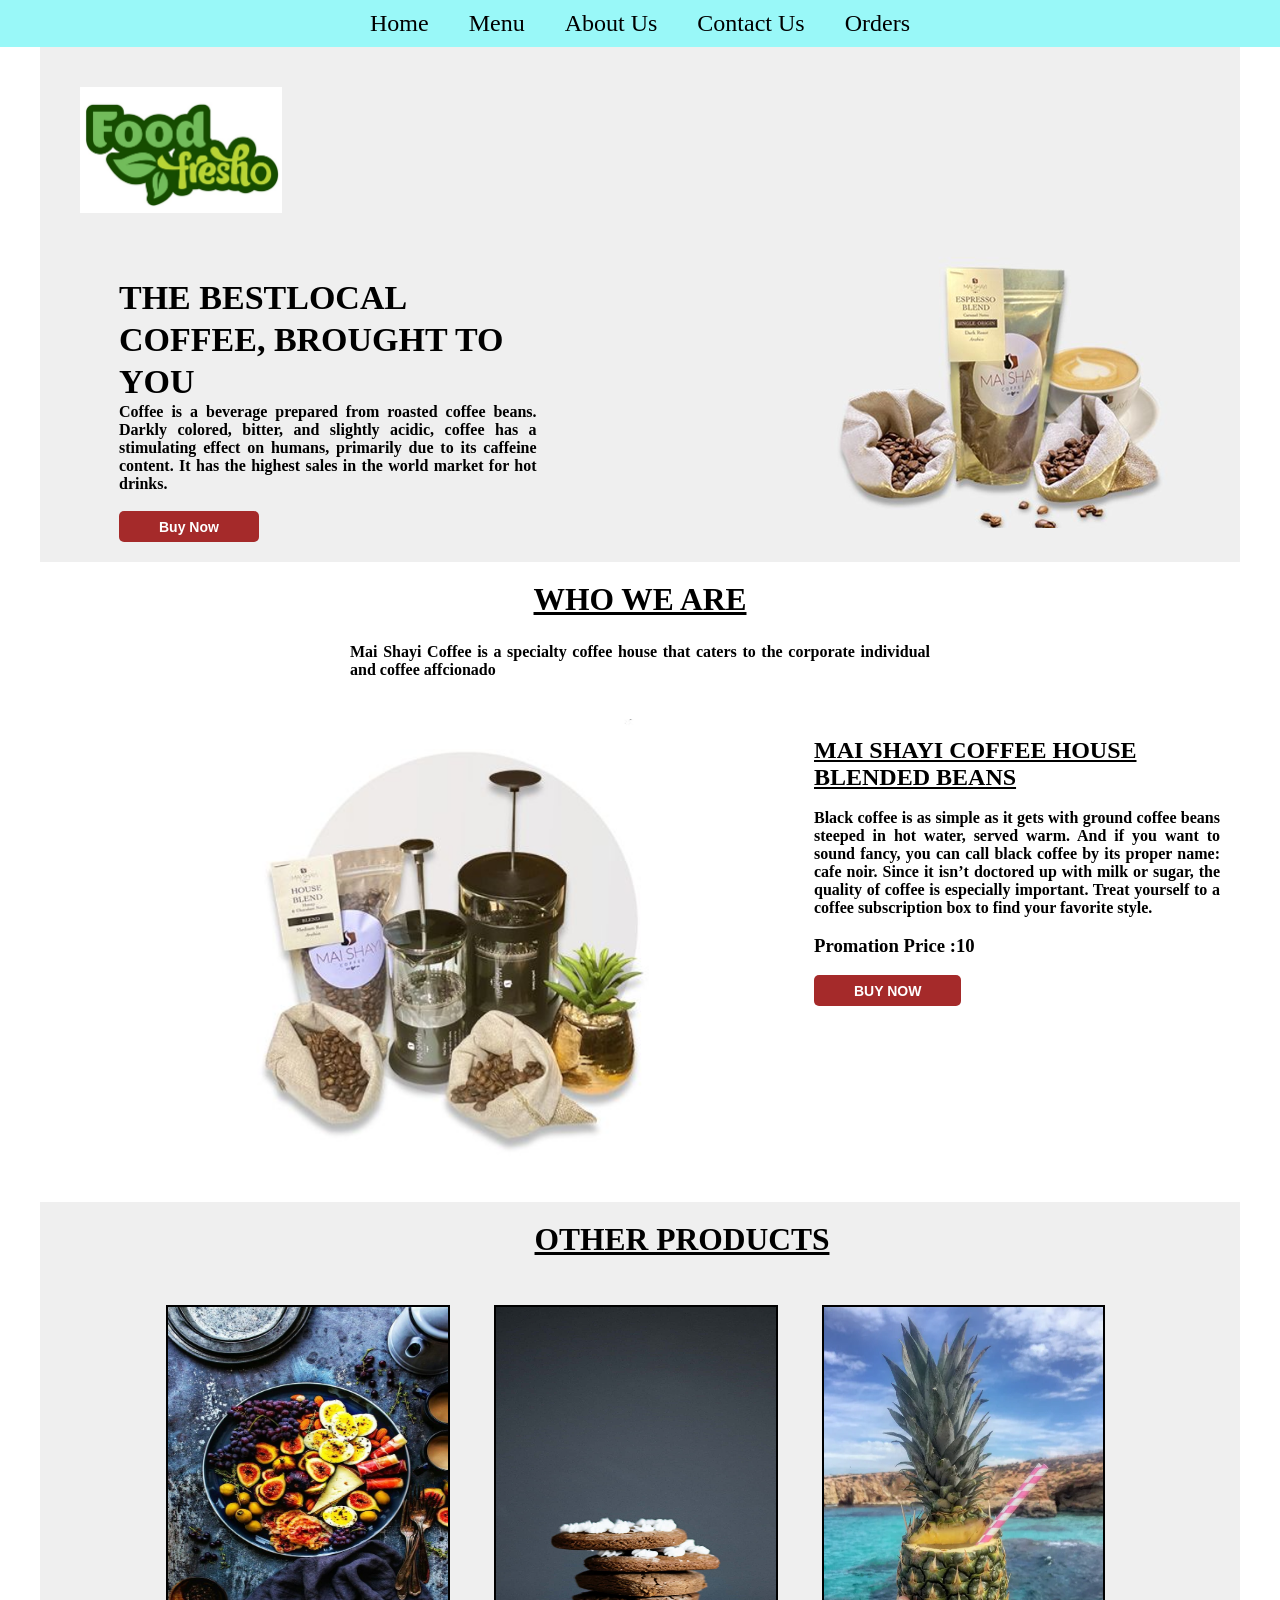
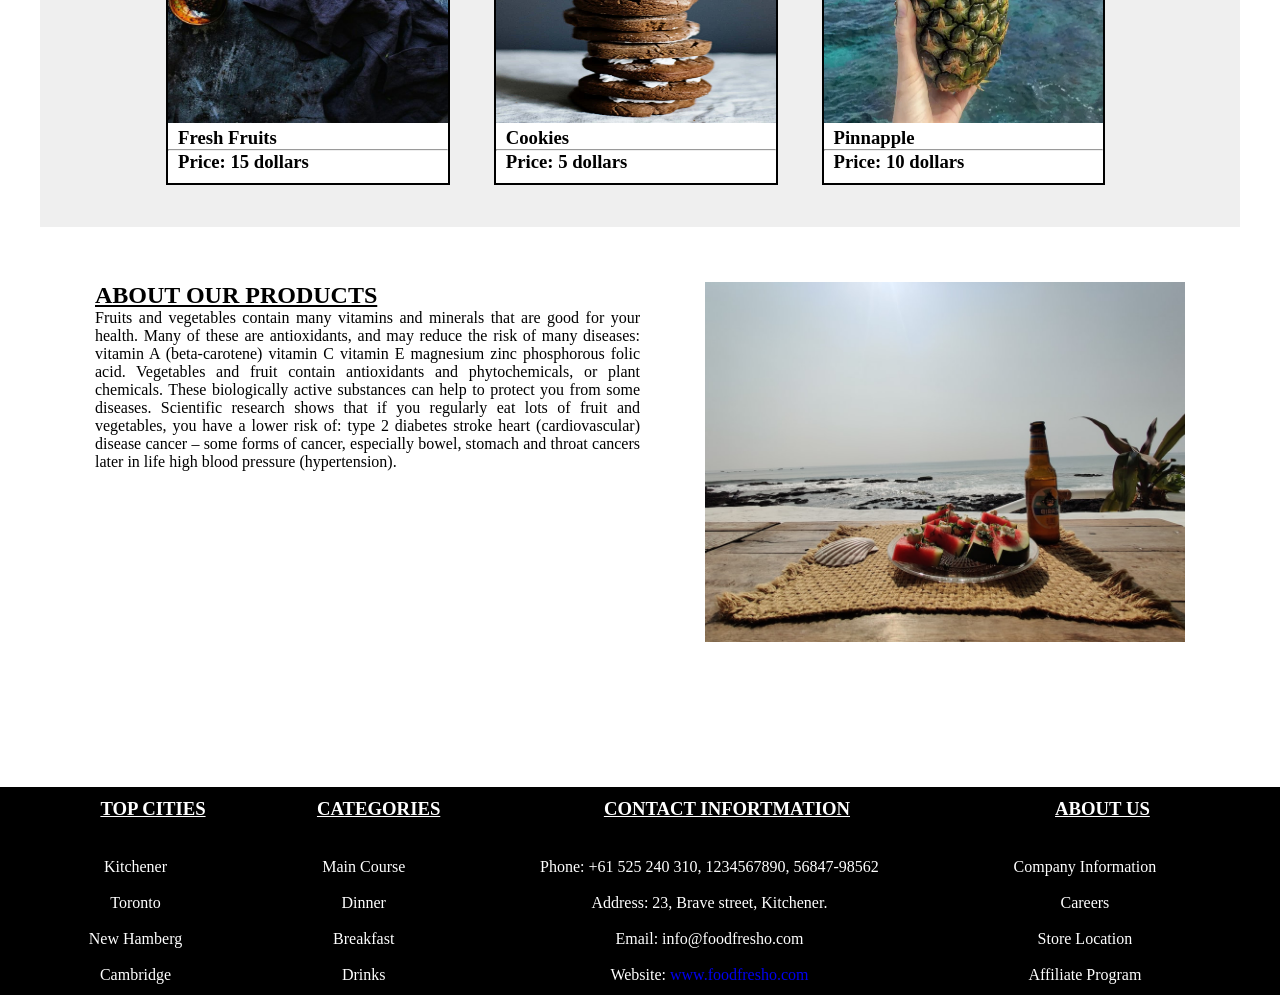
<file: index.html>
<!DOCTYPE html>
<html lang="en">

<head>
  <meta charset="UTF-8" />
  <meta http-equiv="X-UA-Compatible" content="IE=edge" />
  <meta name="viewport" content="width=device-width, initial-scale=1.0" />
  <title>Home Page</title>
  <link rel="stylesheet" href="CSS/index.css" />
  <link rel="stylesheet" href="https://cdnjs.cloudflare.com/ajax/libs/font-awesome/5.15.0/css/all.min.css"
    integrity="sha512-BnbUDfEUfV0Slx6TunuB042k9tuKe3xrD6q4mg5Ed72LTgzDIcLPxg6yI2gcMFRyomt+yJJxE+zJwNmxki6/RA=="
    crossorigin="anonymous" referrerpolicy="no-referrer" />
</head>

<body>
  <!-- navbar starts -->
  
    <nav>
        <a href="index.html">Home</a>
        <a href="menu.html">Menu</a>
        <a href="aboutus.html">About Us</a>
        <a href="contactus.html">Contact Us</a>
        <a href="orders.html">Orders</a>
    </nav>
  <!-- navbar end -->
  <div class="maincontainer">



    <!-- firstsection starts -->
    <section class="conpadding firstsection">
      <div class="logo">
        <a href=""> <img src="images/logo4.jpg" alt="" /></a>
      </div>
      <div class="left">
        <h1>THE BESTLOCAL COFFEE, BROUGHT TO YOU</h1>
        <p>
          <b>
            Coffee is a beverage prepared from roasted coffee beans. Darkly colored, bitter, and slightly acidic, coffee
            has a
            stimulating effect on humans, primarily due to its caffeine content. It has the highest sales in the world
            market for
            hot drinks.</b>
        </p>
        <br />
        <button>Buy Now</button>
      </div>
      <div class="right">
        <img src="images/newmai.png" alt="" />
      </div>
      <div class="clearfix"></div>
    </section>
    <!-- firstsection end -->

    <!-- secondsection starts -->
    <section class="conpadding secondsection">
      <div class="who_we_are">
        <h2>WHO WE ARE</h2>
      </div>
      <div class="para3">
        <p>
          <b>
            Mai Shayi Coffee is a specialty coffee house that caters to the
            corporate individual and coffee affcionado</b>
        </p>
      </div>
      <div class="left">
        <img src="images/beans.png" alt="" />
      </div>
      <div class="right">
        <h2>MAI SHAYI COFFEE HOUSE BLENDED BEANS</h2>
        <br />
        <p>
          <b>Black coffee is as simple as it gets with ground coffee beans steeped in hot water, served warm. And if you
            want to
            sound fancy, you can call black coffee by its proper name: cafe noir. Since it isn’t doctored up with milk
            or sugar, the
            quality of coffee is especially important. Treat yourself to a coffee subscription box to find your favorite
            style.</b>
        </p>
        <br />
        <h3>Promation Price :10</h3>
        <br />
        <button>BUY NOW</button>
      </div>
      <div class="clearfix"></div>
    </section>
    <!-- secondsection end -->

    <!-- thridsection starts -->
    <section class="conpadding firstsection thridsection">
      <div class="who_we_are para4">
        <h2>OTHER PRODUCTS</h2>
      </div>
      <div class="products">
        <div>
          <a href=""><i class="fas fa-link"></i></a>
        </div>
        <img src="images/pro1.jpg" alt="" />
        <h3>Fresh Fruits</h3>
        <hr />
        <h3>Price: 15 dollars</h3>
      </div>
      <div class="products">
        <div>
          <a href=""><i class="fas fa-link"></i></a>
        </div>
        <img src="images/pro2.jpg" alt="" />
        <h3>Cookies</h3>
        <hr />
        <h3>Price: 5 dollars</h3>
      </div>
      <div class="products">
        <div>
          <a href=""><i class="fas fa-link"></i></a>
        </div>
        <img src="images/pro3.png" alt="" />
        <h3>Pinnapple</h3>
        <hr />
        <h3>Price: 10 dollars</h3>
      </div>
      <div class="clearfix"></div>
    </section>
    <!-- thridsection end -->

    <!-- fourthsection starts -->
    <section class="conpadding secondsection fourthsection">
      <div class="container4">
        <div class="contpara4">
          <h2>ABOUT OUR PRODUCTS</h2>
          <p>
            Fruits and vegetables contain many vitamins and minerals that are good for your health. Many of these are
            antioxidants,
            and may reduce the risk of many diseases:

            vitamin A (beta-carotene)
            vitamin C
            vitamin E
            magnesium
            zinc
            phosphorous
            folic acid.
            Vegetables and fruit contain antioxidants and phytochemicals, or plant chemicals. These biologically active
            substances
            can help to protect you from some diseases.

            Scientific research shows that if you regularly eat lots of fruit and vegetables, you have a lower risk of:

            type 2 diabetes
            stroke
            heart (cardiovascular) disease
            cancer – some forms of cancer, especially bowel, stomach and throat cancers later in life
            high blood pressure (hypertension).
          </p>
        </div>
        <div class="imgcont4">
          <img src="images/foooter.jfif" alt="" />
        </div>
      </div>
    </section>
    <!-- fourthsection end -->
  </div>

  <!-- Footer Starts -->
  <footer>

    <div class="footer">

      <div class="footer-section">
          <h3 class="title">TOP CITIES</h3>
          <ul>
              <li>Kitchener</li>
              <li>Toronto</li>
              <li>New Hamberg</li>
              <li>Cambridge</li>
          </ul>
      </div>
      
      <div class="footer-section">
          <h3 class="title">CATEGORIES</h3>
          <ul>
              <li>Main Course</li>
              <li>Dinner</li>
              <li>Breakfast</li>
              <li>Drinks</li>
          </ul>
      </div>
      
      <div class="footer-section">
          <h3 class="title">CONTACT INFORTMATION</h3>
          <ul>
              <li>Phone: +61 525 240 310, 1234567890, 56847-98562</li>
              <li>Address: 23, Brave street, Kitchener.</li>
              <li>Email: info@foodfresho.com</li>
              <li>Website: <a href="index.html">www.foodfresho.com</a></li>
          </ul>
      </div>
      
      <div class="footer-section">
          <h3 class="title">ABOUT US</h3>
          <ul>
              <li>Company Information</li>
              <li>Careers</li>
              <li>Store Location</li>
              <li>Affiliate Program</li>
          </ul>
      </div>

    </div>

  </footer> 
  <!-- Footer Ends -->
</body>

</html>
</file>
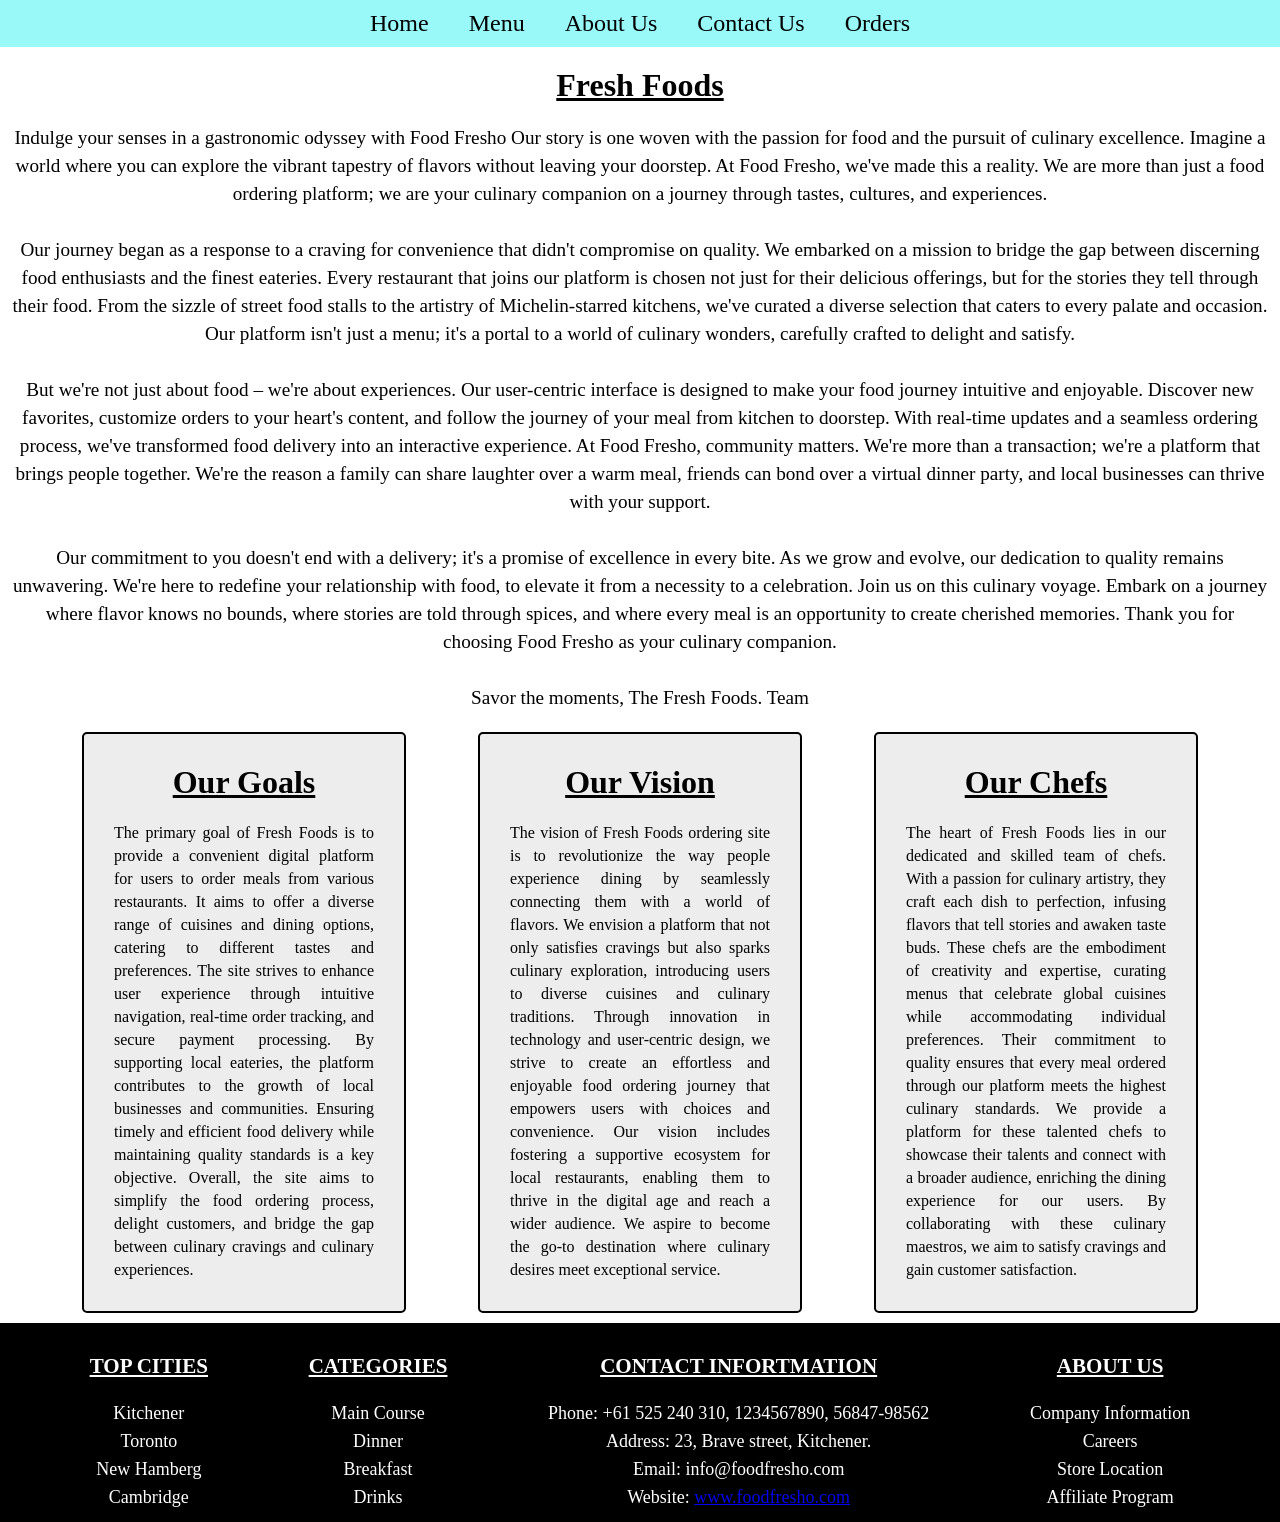
<file: aboutus.html>
<!-- HTML Starts -->
<!DOCTYPE html>
<html lang="en">

<!-- Head Starts -->
<head>
    <meta charset="UTF-8">
    <meta name="viewport" content="width=device-width, initial-scale=1.0">
    <link rel="stylesheet" href="CSS/style.css">
    <title>About Us</title>
</head>
<!-- Head Ends -->

<!-- Body Starts -->
<body>

    <!-- Navbar Starts -->
    <nav>
        <a href="index.html">Home</a>
        <a href="menu.html">Menu</a>
        <a href="aboutus.html">About Us</a>
        <a href="contactus.html">Contact Us</a>
        <a href="orders.html">Orders</a>
    </nav>
    <!-- Navbar Ends -->

    <!-- Main Starts -->
    <main>

        <h1>Fresh Foods</h1>
        <p class="aboutus">
            Indulge your senses in a gastronomic odyssey with Food Fresho Our story is one woven with the passion for food and the pursuit of culinary excellence.

            Imagine a world where you can explore the vibrant tapestry of flavors without leaving your doorstep. At Food Fresho, we've made this a reality. We are more than just a food ordering platform; we are your culinary companion on a journey through tastes, cultures, and experiences.

            <br><br>

            Our journey began as a response to a craving for convenience that didn't compromise on quality. We embarked on a mission to bridge the gap between discerning food enthusiasts and the finest eateries. Every restaurant that joins our platform is chosen not just for their delicious offerings, but for the stories they tell through their food.

            From the sizzle of street food stalls to the artistry of Michelin-starred kitchens, we've curated a diverse selection that caters to every palate and occasion. Our platform isn't just a menu; it's a portal to a world of culinary wonders, carefully crafted to delight and satisfy.

            <br><br>

            But we're not just about food – we're about experiences. Our user-centric interface is designed to make your food journey intuitive and enjoyable. Discover new favorites, customize orders to your heart's content, and follow the journey of your meal from kitchen to doorstep. With real-time updates and a seamless ordering process, we've transformed food delivery into an interactive experience.

            At Food Fresho, community matters. We're more than a transaction; we're a platform that brings people together. We're the reason a family can share laughter over a warm meal, friends can bond over a virtual dinner party, and local businesses can thrive with your support.

            <br><br>

            Our commitment to you doesn't end with a delivery; it's a promise of excellence in every bite. As we grow and evolve, our dedication to quality remains unwavering. We're here to redefine your relationship with food, to elevate it from a necessity to a celebration.

            Join us on this culinary voyage. Embark on a journey where flavor knows no bounds, where stories are told through spices, and where every meal is an opportunity to create cherished memories. Thank you for choosing Food Fresho as your culinary companion.

            <br><br>

            Savor the moments,
            The Fresh Foods. Team
        </p>

        <div class="container">

            <div class="card">
                <h1>Our Goals</h1>
                <p class="aboutusp">
                    The primary goal of Fresh Foods is to provide a convenient digital platform for users to order meals from various restaurants. It aims to offer a diverse range of cuisines and dining options, catering to different tastes and preferences. The site strives to enhance user experience through intuitive navigation, real-time order tracking, and secure payment processing. By supporting local eateries, the platform contributes to the growth of local businesses and communities. Ensuring timely and efficient food delivery while maintaining quality standards is a key objective. Overall, the site aims to simplify the food ordering process, delight customers, and bridge the gap between culinary cravings and culinary experiences.
                </p>
            </div>

            <div class="card">
                <h1>Our Vision</h1>
                <p class="aboutusp">
                    The vision of Fresh Foods ordering site is to revolutionize the way people experience dining by seamlessly connecting them with a world of flavors. We envision a platform that not only satisfies cravings but also sparks culinary exploration, introducing users to diverse cuisines and culinary traditions. Through innovation in technology and user-centric design, we strive to create an effortless and enjoyable food ordering journey that empowers users with choices and convenience. Our vision includes fostering a supportive ecosystem for local restaurants, enabling them to thrive in the digital age and reach a wider audience. We aspire to become the go-to destination where culinary desires meet exceptional service.
                </p>
            </div>

            <div class="card">
                <h1>Our Chefs</h1>
                <p class="aboutusp">                    
                    The heart of Fresh Foods lies in our dedicated and skilled team of chefs. With a passion for culinary artistry, they craft each dish to perfection, infusing flavors that tell stories and awaken taste buds. These chefs are the embodiment of creativity and expertise, curating menus that celebrate global cuisines while accommodating individual preferences. Their commitment to quality ensures that every meal ordered through our platform meets the highest culinary standards. We provide a platform for these talented chefs to showcase their talents and connect with a broader audience, enriching the dining experience for our users. By collaborating with these culinary maestros, we aim to satisfy cravings and gain customer satisfaction.
                </p>
            </div>

        </div>
    </main>
    <!-- Main Ends -->

    <!-- Footer Starts -->
    <footer>

        <div class="footer">

          <div class="footer-section">
              <h3 class="title">TOP CITIES</h3>
              <ul>
                  <li>Kitchener</li>
                  <li>Toronto</li>
                  <li>New Hamberg</li>
                  <li>Cambridge</li>
              </ul>
          </div>
          
          <div class="footer-section">
              <h3 class="title">CATEGORIES</h3>
              <ul>
                  <li>Main Course</li>
                  <li>Dinner</li>
                  <li>Breakfast</li>
                  <li>Drinks</li>
              </ul>
          </div>
          
          <div class="footer-section">
              <h3 class="title">CONTACT INFORTMATION</h3>
              <ul>
                  <li>Phone: +61 525 240 310, 1234567890, 56847-98562</li>
                  <li>Address: 23, Brave street, Kitchener.</li>
                  <li>Email: info@foodfresho.com</li>
                  <li>Website: <a href="index.html">www.foodfresho.com</a></li>
              </ul>
          </div>
          
          <div class="footer-section">
              <h3 class="title">ABOUT US</h3>
              <ul>
                  <li>Company Information</li>
                  <li>Careers</li>
                  <li>Store Location</li>
                  <li>Affiliate Program</li>
              </ul>
          </div>

      </div>
      
    </footer> 
    <!-- Footer Ends -->
    
</body>
<!-- Body Ends -->
</html>
<!-- HTML Ends -->
</file>
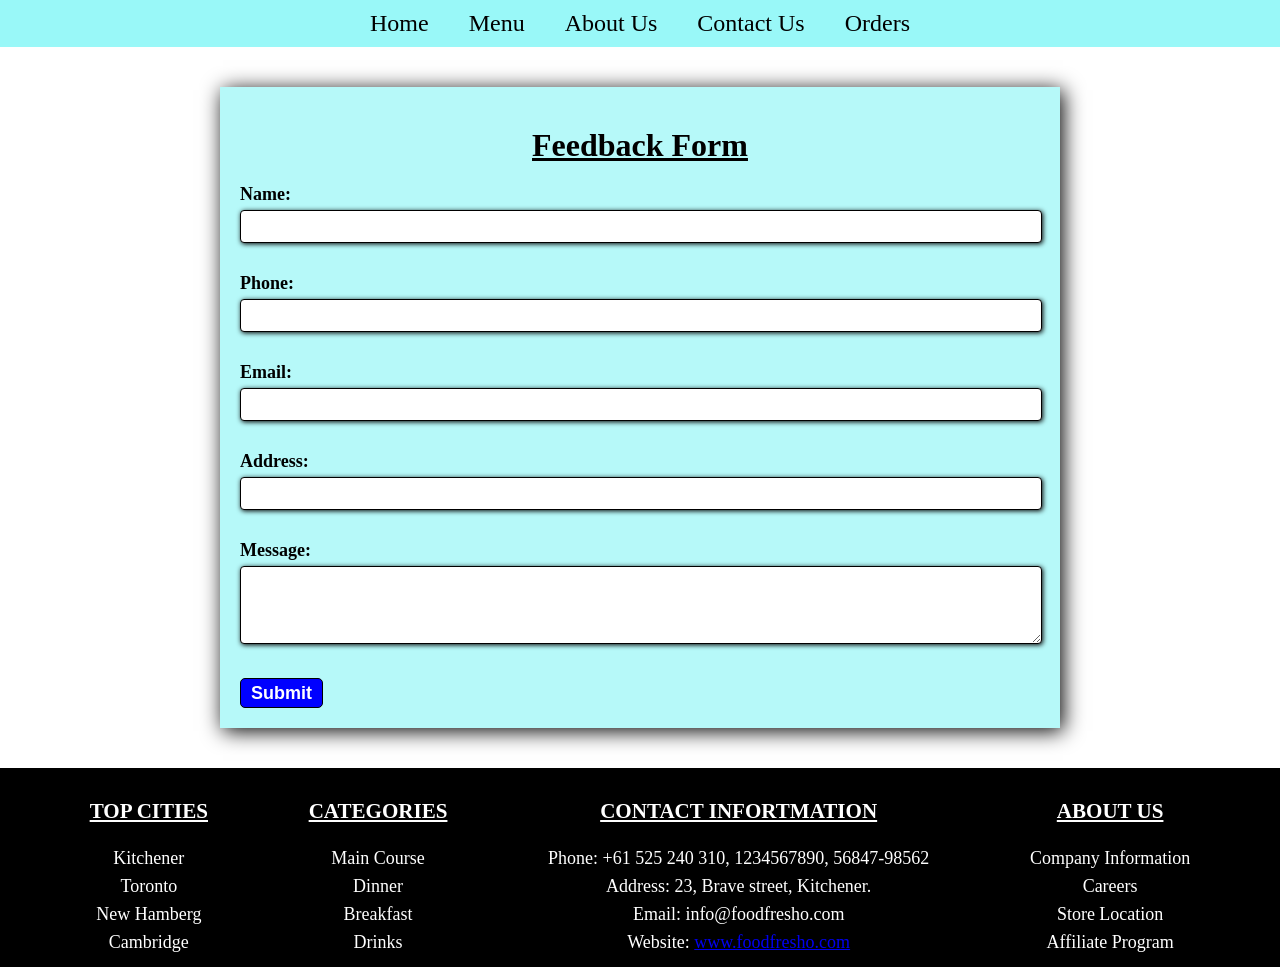
<file: contactus.html>
<!-- HTML Starts -->
<!DOCTYPE html>
<html lang="en">

<!-- Head Starts -->
<head>
    <meta charset="UTF-8">
    <meta name="viewport" content="width=device-width, initial-scale=1.0">
    <link rel="stylesheet" href="CSS/style.css">
    <title>Contact Us</title>
</head>
<!-- Head Ends -->

<!-- Body Starts -->
<body>


    <!-- Navbar Starts -->
    <nav>
        <a href="index.html">Home</a>
        <a href="menu.html">Menu</a>
        <a href="aboutus.html">About Us</a>
        <a href="contactus.html">Contact Us</a>
        <a href="orders.html">Orders</a>
    </nav>
    <!-- Navbar Ends -->

    <!-- Main Starts -->
    <main>

      <div class="content">

          <h1>Feedback Form</h1>
            <!-- Form Starts -->

            <form>
                <label for="name">Name:</label>
                <input type="text" id="name" name="name" required>

                <label for="phone">Phone:</label>
                <input type="tel" id="phone" name="phone" required>
                
                <label for="email">Email:</label>
                <input type="email" id="email" name="email" required>
                
                <label for="message">Address:</label>
                <input type="text" id="address" name="address" required>
                
                <label for="message">Message:</label>
                <textarea id="message" name="message" rows="4" required></textarea>
                
                <button type="submit">Submit</button>
            </form>
            <!-- Form Ends -->
          
        </div>

      </main>
      <!-- Main Ends -->

      <!-- Footer Starts -->
      <footer>

            <div class="footer">

              <div class="footer-section">
                  <h3 class="title">TOP CITIES</h3>
                  <ul>
                      <li>Kitchener</li>
                      <li>Toronto</li>
                      <li>New Hamberg</li>
                      <li>Cambridge</li>
                  </ul>
              </div>
              
              <div class="footer-section">
                  <h3 class="title">CATEGORIES</h3>
                  <ul>
                      <li>Main Course</li>
                      <li>Dinner</li>
                      <li>Breakfast</li>
                      <li>Drinks</li>
                  </ul>
              </div>
              
              <div class="footer-section">
                  <h3 class="title">CONTACT INFORTMATION</h3>
                  <ul>
                      <li>Phone: +61 525 240 310, 1234567890, 56847-98562</li>
                      <li>Address: 23, Brave street, Kitchener.</li>
                      <li>Email: info@foodfresho.com</li>
                      <li>Website: <a href="index.html">www.foodfresho.com</a></li>
                  </ul>
              </div>
              
              <div class="footer-section">
                  <h3 class="title">ABOUT US</h3>
                  <ul>
                      <li>Company Information</li>
                      <li>Careers</li>
                      <li>Store Location</li>
                      <li>Affiliate Program</li>
                  </ul>
              </div>

          </div>
          
      </footer> 
      <!-- Footer Ends -->

</body>
<!-- Body Ends -->
</html>
<!-- HTML Ends -->
</file>
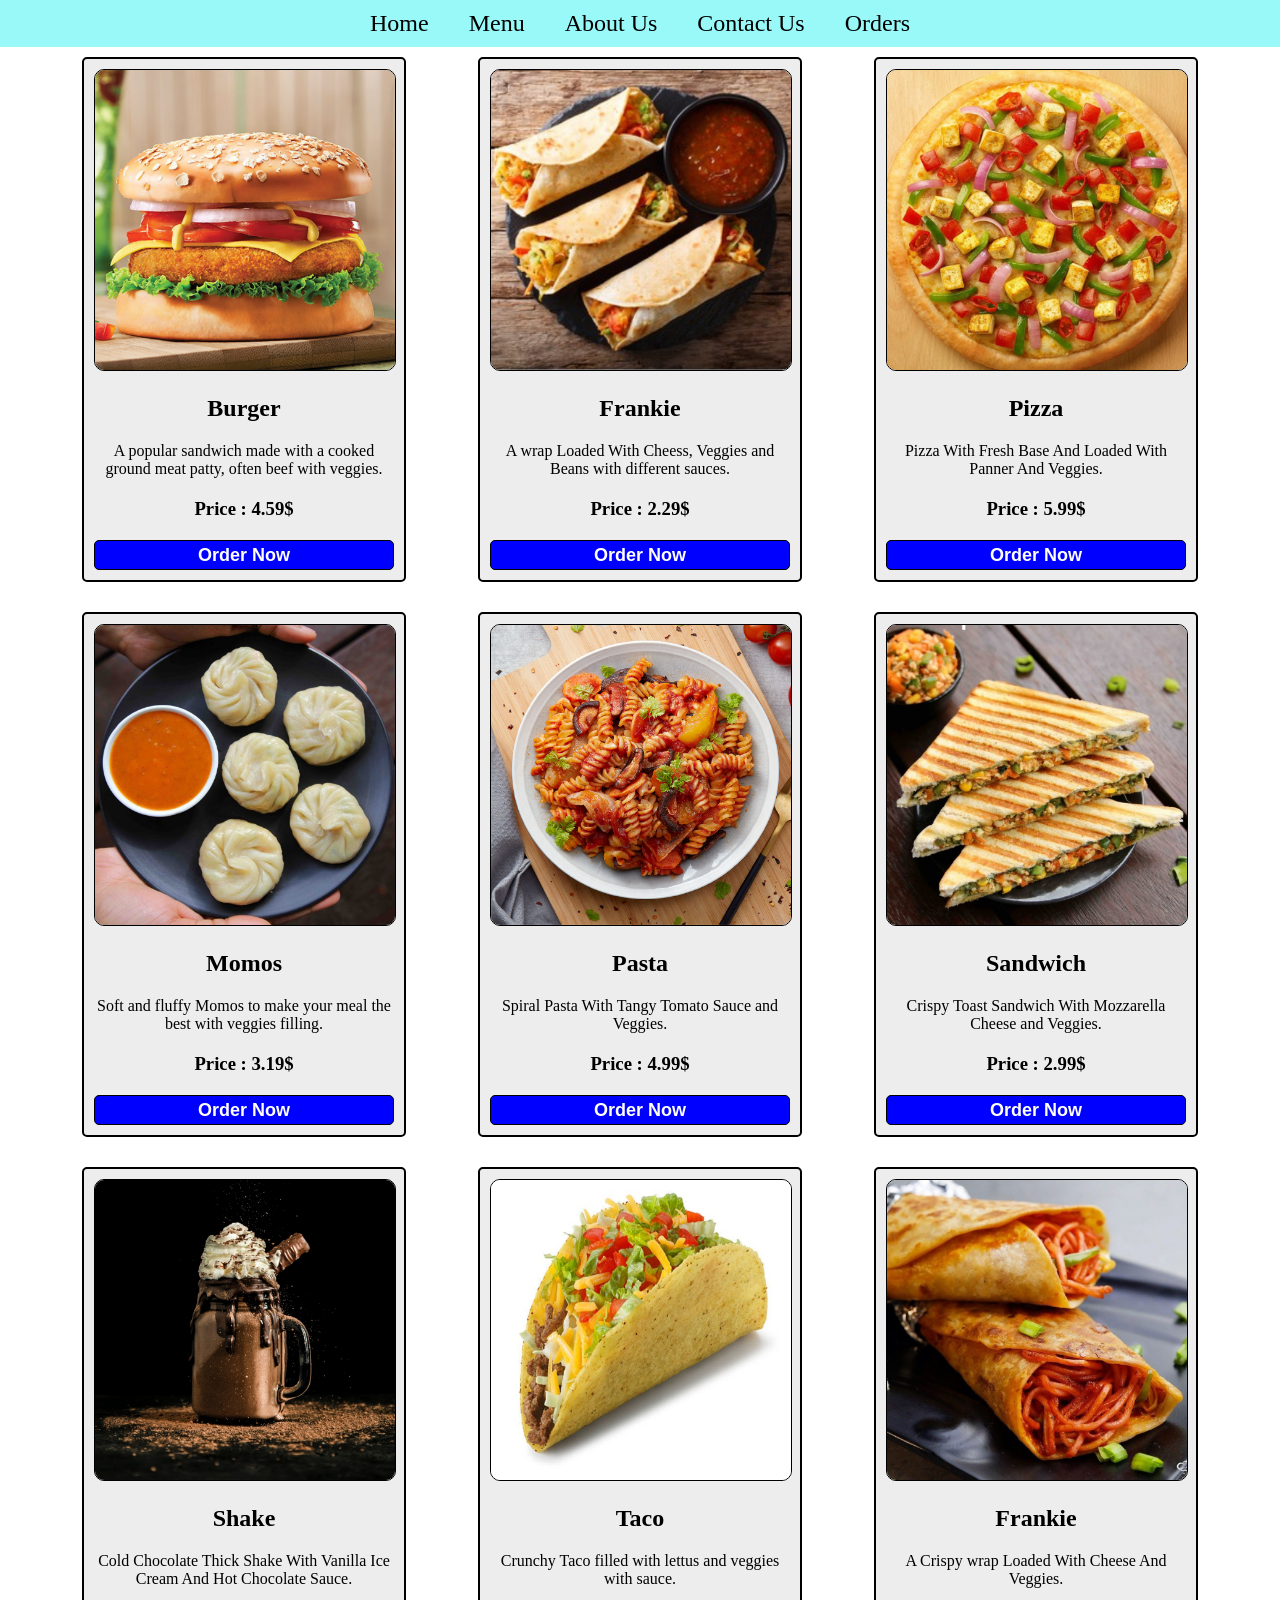
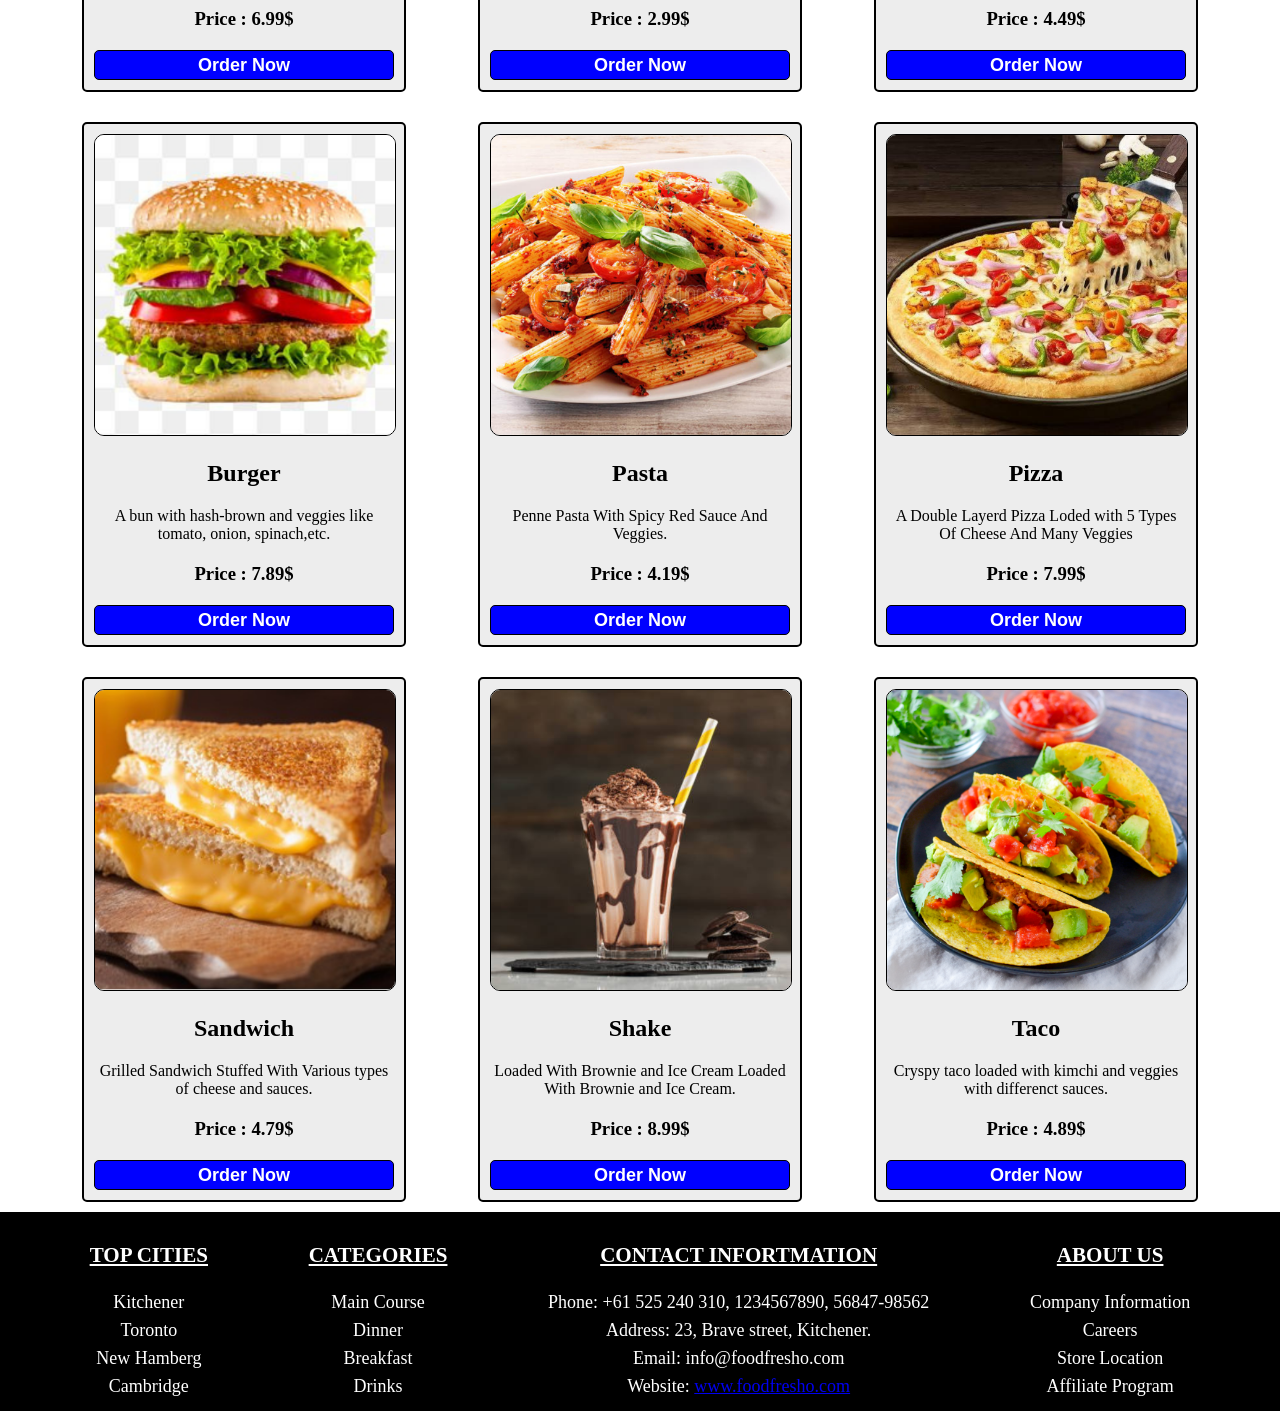
<file: menu.html>
<!-- HTML Starts -->
<!DOCTYPE html>
<html lang="en">

<!-- Head Starts -->
<head>
    <meta charset="UTF-8">
    <meta name="viewport" content="width=device-width, initial-scale=1.0">
    <link rel="stylesheet" href="CSS/style.css">
    <title>Menu</title>
</head>
<!-- Head Ends -->

<!-- Body Starts -->
<body>

    <!-- Navbar Stars -->
    <nav>
        <a href="index.html">Home</a>
        <a href="menu.html">Menu</a>
        <a href="aboutus.html">About Us</a>
        <a href="contactus.html">Contact Us</a>
        <a href="orders.html">Orders</a>
    </nav>
    <!-- Navbar Ends -->

    <!-- Main Starts -->
    <main>

        <div class="container">

            <!-- Card - 1 -->
            <div class="card">
                <img src="images/burger2.png" alt="Image 1">
                <h2>Burger</h2>
                <p>
                    A popular sandwich made with a cooked ground meat patty, often beef with veggies.
                </p>
                <h3>Price : 4.59$</h3>
                <button>Order Now</button>
            </div>

            <!-- Card - 2 -->
            <div class="card">
                <img src="images/frankie1.png" alt="Image 1">
                <h2>Frankie</h2>
                <p>
                    A wrap Loaded With Cheess, Veggies and Beans with different sauces.
                </p>
                <h3>Price : 2.29$</h3>
                <button>Order Now</button>
            </div>

            <!-- Card - 3 -->
            <div class="card">
                <img src="images/pizza1.png" alt="Image 1">
                <h2>Pizza</h2>
                <p>
                    Pizza With Fresh Base And Loaded With Panner And Veggies.
                </p>
                <h3>Price : 5.99$</h3>
                <button>Order Now</button>
            </div>

            <!-- Card - 5 -->
            <div class="card">
                <img src="images/momos1.png" alt="Image 1">
                <h2>Momos</h2>
                <p>
                    Soft and fluffy Momos to make your meal the best with veggies filling.
                </p>
                <h3>Price : 3.19$</h3>
                <button>Order Now</button>
            </div>

            <!-- Card - 6 -->
            <div class="card">
                <img src="images/pasta2.png" alt="Image 1">
                <h2>Pasta</h2>
                <p>
                    Spiral Pasta With Tangy Tomato Sauce and Veggies.
                </p>
                <h3>Price : 4.99$</h3>
                <button>Order Now</button>
            </div>

            <!-- Card - 7 -->
            <div class="card">
                <img src="images/sandwich1.png" alt="Image 1">
                <h2>Sandwich</h2>
                <p>
                    Crispy Toast Sandwich With Mozzarella Cheese and Veggies.
                </p>
                <h3>Price : 2.99$</h3>
                <button>Order Now</button>
            </div>

            <!-- Card - 8 -->
            <div class="card">
                <img src="images/shake1.png" alt="Image 1">
                <h2>Shake</h2>
                <p>
                    Cold Chocolate Thick Shake With Vanilla Ice Cream And Hot Chocolate Sauce.
                </p>
                <h3>Price : 6.99$</h3>
                <button>Order Now</button>
            </div>

            <!-- Card - 9 -->
            <div class="card">
                <img src="images/taco.jpg" alt="Image 1">
                <h2>Taco</h2>
                <p>
                    Crunchy Taco filled with lettus and veggies with sauce.
                </p>
                <h3>Price : 2.99$</h3>
                <button>Order Now</button>
            </div>

            <!-- Card - 10 -->
            <div class="card">
                <img src="images/frankie2.png" alt="Image 1">
                <h2>Frankie</h2>
                <p>
                    A Crispy wrap Loaded With Cheese And Veggies.
                </p>
                <h3>Price : 4.49$</h3>
                <button>Order Now</button>
            </div>

            <!-- Card - 11 -->
            <div class="card">
                <img src="images/burger1.png" alt="Image 1">
                <h2>Burger</h2>
                <p>
                    A bun with hash-brown and veggies like tomato, onion, spinach,etc.
                </p>
                <h3>Price : 7.89$</h3>
                <button>Order Now</button>
            </div>

            <!-- Card - 12 -->
            <div class="card">
                <img src="images/pasta1.png" alt="Image 1">
                <h2>Pasta</h2>
                <p>
                    Penne Pasta With Spicy Red Sauce And Veggies.
                </p>
                <h3>Price : 4.19$</h3>
                <button>Order Now</button>
            </div>

            <!-- Card - 13 -->
            <div class="card">
                <img src="images/pizza2.png" alt="Image 1">
                <h2>Pizza</h2>
                <p>
                    A Double Layerd Pizza Loded with 5 Types Of Cheese And Many Veggies
                </p>
                <h3>Price : 7.99$</h3>
                <button>Order Now</button>
            </div>

            <!-- Card - 14 -->
            <div class="card">
                <img src="images/sandwich2.png" alt="Image 1">
                <h2>Sandwich</h2>
                <p>
                    Grilled Sandwich Stuffed With Various types of cheese and sauces.
                </p>
                <h3>Price : 4.79$</h3>
                <button>Order Now</button>
            </div>

            <!-- Card - 15 -->
            <div class="card">
                <img src="images/shake2.png" alt="Image 1">
                <h2>Shake</h2>
                <p>
                    Loaded With Brownie and Ice Cream Loaded With Brownie and Ice Cream.
                </p>
                <h3>Price : 8.99$</h3>
                <button>Order Now</button>
            </div>

            <!-- Card - 16 -->
            <div class="card">
                <img src="images/taco1.png" alt="Image 1">
                <h2>Taco</h2>
                <p>
                    Cryspy taco loaded with kimchi and veggies with differenct sauces.
                </p>
                <h3>Price : 4.89$</h3>
                <button>Order Now</button>
            </div>

        </div>

    </main>
    <!-- Main Ends -->

    <!-- Footer Starts -->
    <footer>

        <div class="footer">

            <div class="footer-section">
                <h3 class="title">TOP CITIES</h3>
                <ul>
                    <li>Kitchener</li>
                    <li>Toronto</li>
                    <li>New Hamberg</li>
                    <li>Cambridge</li>
                </ul>
            </div>
            
            <div class="footer-section">
                <h3 class="title">CATEGORIES</h3>
                <ul>
                    <li>Main Course</li>
                    <li>Dinner</li>
                    <li>Breakfast</li>
                    <li>Drinks</li>
                </ul>
            </div>
            
            <div class="footer-section">
                <h3 class="title">CONTACT INFORTMATION</h3>
                <ul>
                    <li>Phone: +61 525 240 310, 1234567890, 56847-98562</li>
                    <li>Address: 23, Brave street, Kitchener.</li>
                    <li>Email: info@foodfresho.com</li>
                    <li>Website: <a href="index.html">www.foodfresho.com</a></li>
                </ul>
            </div>
            
            <div class="footer-section">
                <h3 class="title">ABOUT US</h3>
                <ul>
                    <li>Company Information</li>
                    <li>Careers</li>
                    <li>Store Location</li>
                    <li>Affiliate Program</li>
                </ul>
            </div>

        </div>

    </footer> 
    <!-- Footer Ends -->

</body>
<!-- Body Ends -->
</html>
<!-- HTML Ends -->
</file>
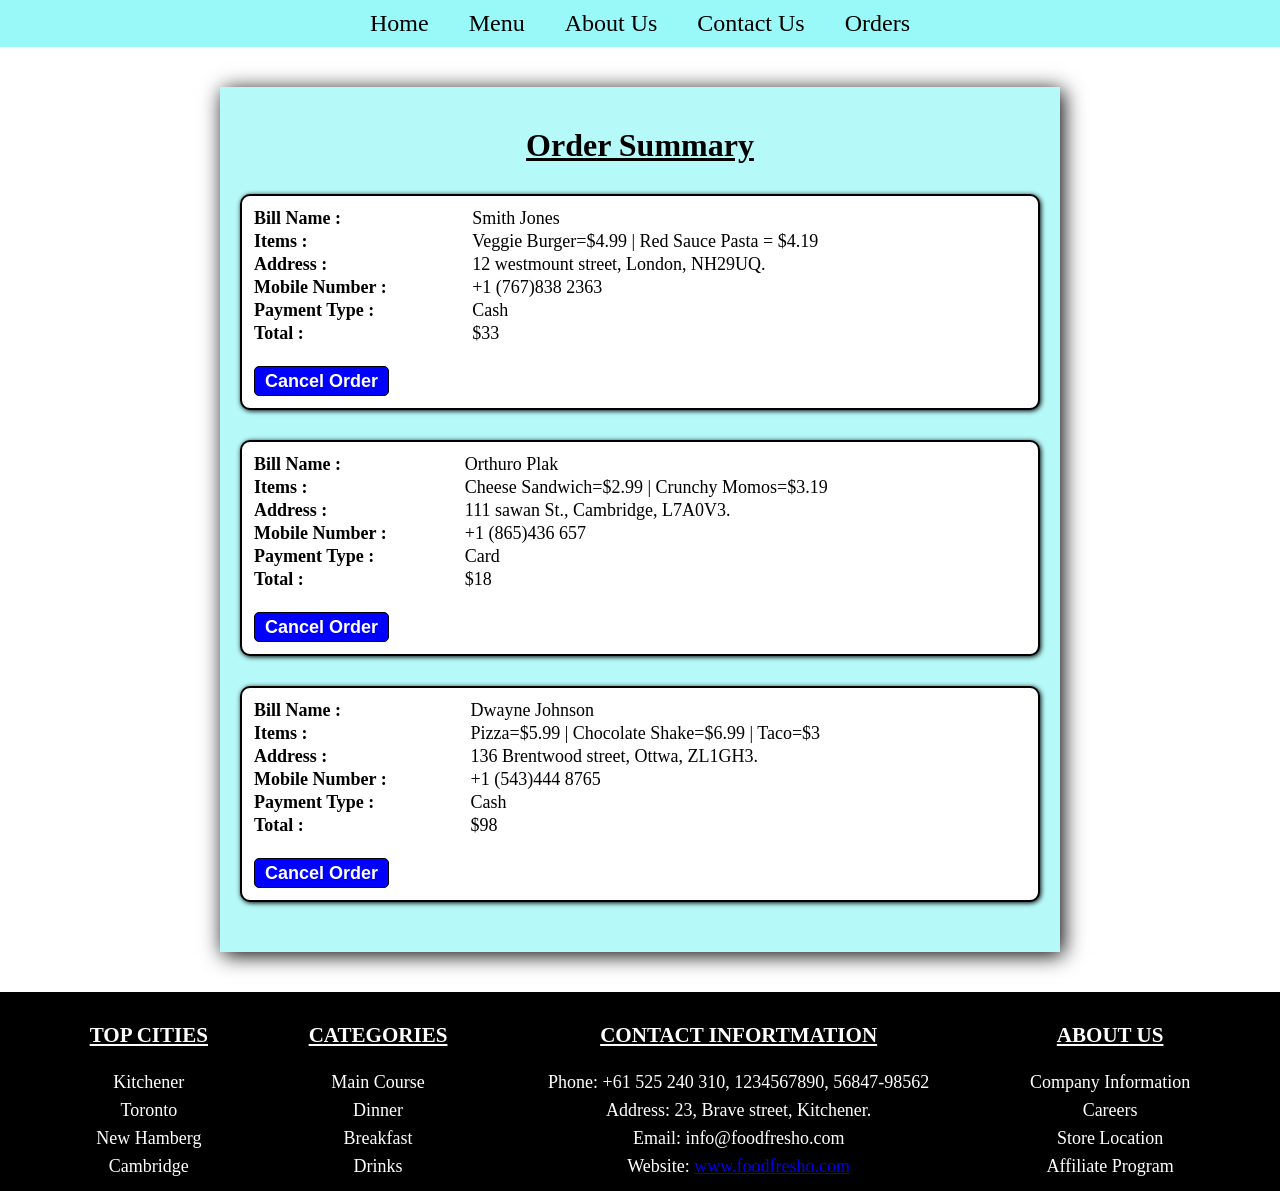
<file: orders.html>
<!-- HTML Ends -->
<!DOCTYPE html>
<html lang="en">

<!-- Head Starts -->
<head>
    <meta charset="UTF-8">
    <meta name="viewport" content="width=device-width, initial-scale=1.0">
    <link rel="stylesheet" href="CSS/style.css">
    <title>Orders</title>
</head>
<!-- Head Ends -->

<!-- Body Starts -->
<body>

    <!-- Navbar Starts -->
    <nav>
        <a href="index.html">Home</a>
        <a href="menu.html">Menu</a>
        <a href="aboutus.html">About Us</a>
        <a href="contactus.html">Contact Us</a>
        <a href="orders.html">Orders</a>
    </nav>
    <!-- Navbar Ends -->
    
    <!-- Main Starts -->
    <main>

        <div class="content">

                <h1>Order Summary</h1>
                <!-- Table Starts -->

                <!-- Table - 1 -->
                <table>
                    <tr>
                        <th>Bill Name : </th>
                        <td>Smith Jones</td>
                    </tr>
                    <tr>
                        <th>Items : </th>
                        <td>Veggie Burger=$4.99 | Red Sauce Pasta = $4.19</td>
                    </tr>
                    <tr>
                        <th>Address : </th>
                        <td>12 westmount street, London, NH29UQ.</td>
                    </tr>
                    <tr>
                        <th>Mobile Number : </th>
                        <td>+1 (767)838 2363</td>
                    </tr>
                    <tr>
                        <th>Payment Type : </th>
                        <td>Cash</td>
                    </tr>
                    <tr>
                        <th>Total : </th>
                        <td>$33</td>
                    </tr>
                    <tr>
                        <td><button class="button">Cancel Order</button></td>
                    </tr>
                </table>

                <!-- Table - 2 -->
                <table>
                    <tr>
                        <th>Bill Name : </th>
                        <td>Orthuro Plak</td>
                    </tr>
                    <tr>
                        <th>Items : </th>
                        <td>Cheese Sandwich=$2.99 | Crunchy Momos=$3.19 </td>
                    </tr>
                    <tr>
                        <th>Address : </th>
                        <td>111 sawan St., Cambridge, L7A0V3.</td>
                    </tr>
                    <tr>
                        <th>Mobile Number : </th>
                        <td>+1 (865)436 657</td>
                    </tr>
                    <tr>
                        <th>Payment Type : </th>
                        <td>Card</td>
                    </tr>
                    <tr>
                        <th>Total : </th>
                        <td>$18</td>
                    </tr>
                    <tr>
                        <td><button class="button">Cancel Order</button></td>
                    </tr>
                </table>

                <!-- Table - 3 -->
                <table>
                    <tr>
                        <th>Bill Name : </th>
                        <td>Dwayne Johnson</td>
                    </tr>
                    <tr>
                        <th>Items : </th>
                        <td>Pizza=$5.99 | Chocolate Shake=$6.99 | Taco=$3</td>
                    </tr>
                    <tr>
                        <th>Address : </th>
                        <td>136 Brentwood street, Ottwa, ZL1GH3.</td>
                    </tr>
                    <tr>
                        <th>Mobile Number : </th>
                        <td>+1 (543)444 8765</td>
                    </tr>
                    <tr>
                        <th>Payment Type : </th>
                        <td>Cash</td>
                    </tr>
                    <tr>
                        <th>Total : </th>
                        <td>$98</td>
                    </tr>
                    <tr>
                        <td><button class="button">Cancel Order</button></td>
                    </tr>
                </table>
                <!-- Table Ends -->
        </div>
    </main>
    <!-- Main Ends -->

    <!-- Footer Starts -->
    <footer>

        <div class="footer">

        <div class="footer-section">
            <h3 class="title">TOP CITIES</h3>
            <ul>
                <li>Kitchener</li>
                <li>Toronto</li>
                <li>New Hamberg</li>
                <li>Cambridge</li>
            </ul>
        </div>
        
        <div class="footer-section">
            <h3 class="title">CATEGORIES</h3>
            <ul>
                <li>Main Course</li>
                <li>Dinner</li>
                <li>Breakfast</li>
                <li>Drinks</li>
            </ul>
        </div>
        
        <div class="footer-section">
            <h3 class="title">CONTACT INFORTMATION</h3>
            <ul>
                <li>Phone: +61 525 240 310, 1234567890, 56847-98562</li>
                <li>Address: 23, Brave street, Kitchener.</li>
                <li>Email: info@foodfresho.com</li>
                <li>Website: <a href="index.html">www.foodfresho.com</a></li>
            </ul>
        </div>
        
        <div class="footer-section">
            <h3 class="title">ABOUT US</h3>
            <ul>
                <li>Company Information</li>
                <li>Careers</li>
                <li>Store Location</li>
                <li>Affiliate Program</li>
            </ul>
        </div>

    </div>

    </footer> 
    <!-- Footer Ends -->

</body>
<!-- Body Ends -->
</html>
<!-- HTML Ends -->
</file>
<file: CSS/index.css>
@import url('https://fonts.googleapis.com/css2?family=Anek+Latin&display=swap');
*{
    padding: 0px;
    margin: 0px;
}

nav {
    margin: 0;
    background-color: rgb(153, 248, 248);
    display: flex;
    justify-content: center;
  }

  nav a {
    color: #000000;
    font-size: x-large;
    text-decoration: none;
    padding: 10px 20px;
  }

  nav a:hover {
    background-color: #000000;
    color: #ffffff;
  }
.maincontainer{
    width: 1200px;
    margin: auto;
    /* border: 10px solid red; */
}

p {
    line-height: 18px;
    text-align: justify;
}
.clearfix:after {
    content: "";
    clear: both;
    display: table;
}
.conpadding{
    padding: 20px 20px;
}
button{
    border-radius: 5px;
    padding: 8px 40px;
    height: 31px;
    border: none;
    background-color: brown;
    font-size: 14px;
    color: white;
    font-weight: bold;
}
button:hover{
    background-color: white;
    color: black;
    border-radius: 5px;
    cursor: pointer;
    border:  2px solid black;
}
.header{
    text-align: center;
    background-color: black;
    color: white;
    padding: 9px;
}
h2{
    text-decoration: underline;
}
.header p{
    text-align: center;
}
i.fas.fa-shipping-fast {
    padding-left: 9px;
}
img {
    max-width: 100%;
}
.products{
    position: relative;
}
.products:hover{
    opacity: 0.5;
    cursor: pointer;
}
.products i{
    visibility: hidden;
    position: absolute;
    right: 0;
    font-size: 30px;
    color: black;
    padding: 43%;
    padding-left: 38%;
    left: 0px;
    padding-bottom: 78%;
    padding-top: 69%;
    text-align: center;
}
.products:hover i{
    visibility:visible;
    opacity: 1;
}

/* Firstsection */
.firstsection{
     background-color: #efefef;
}
.logo {
    display: block;
    margin: 20px;
}
.logo img {
    width: 18%;
}
.left {
    float: left;
    padding-top: 40px;
    width: 36%;
    padding-left: 59px
}
.left h1{
    line-height: 42px;
    font-size: 34px;
}
.right{
    float: right;
    width: 35%;
}
/* firstsection ends */

/* secondsection starts */
.secondsection{
    background-color: white;
}
.who_we_are {
    text-align: center;
    font-size: 21px;
}
.para3 {
    text-align: center;
    width: 50%;
    margin: auto;
}
.secondsection .left {
    float: left;
    padding-top: 40px;
    width: 36%;
    padding-left: 59px;
    margin-left: 11%;
}
.secondsection .right{
    float: right;
    width: 35%;
    padding-top: 5%;
    margin: auto;
}
/* secondsection ends */

/* third section starts */
section.conpadding.firstsection.thridsection {
    padding-left: 104px;
}
.who_we_are{
    padding-bottom: 25px;
}

.products {
    float: left;
    border: 2px solid black;
    width: 26%;
    overflow: hidden;
    text-align: left;
    margin: 22px;
    background-color: white;
    padding-bottom: 10px;
}
.products h3{
    padding-left: 10px;
}
.products p {
    padding-left: 10px;
}
.products h2 {
    padding-left: 10px;
}
.products img {
    width: 100%;
    height: 26rem;
}
/* third section ends */

/* fouth section starts */
.container4{
    padding:35px;
    height: 450px;

}
.contpara4 {
    width: 50%;
    text-align: justify;
    float: left;
     
}
.imgcont4 {
    width: 44%;
    float: right;
}
/* fouth section ends */

/* Nav bar Starts */
section.navbarr {
    height: 60px;
    background-color: white;
}
a {
    text-decoration: none;
}
.navbar{
    background-color: #efefef;
    padding-left: 30px;
    position: relative;
}
li {
    /* padding-left: 30px; */
    /* float: left; */
    list-style: none;
    padding-top: 18px;
    padding-right: 35px;
}
.footer{
    margin: 0px;
    background-color: black;
    color: #ffffff;
    align-items: center;
    display: flex;
    flex-wrap: wrap;
    flex-direction: row;
    justify-content: space-evenly;
    column-gap: 0px;
}

.title{
    margin-bottom: 20px;
    text-decoration: underline;
}

.footer-section{
    display: inline-block;
    padding: 10px;
    border: 1px solid black;
    text-align: center;
}

ul{
    list-style-type: none;
}
ul {
    float: right;
    /* height: 55px; */
}
/* Nav bar End */
@media (max-width: 768px) {
    .aboutus{   
        text-align: justify;
        margin: 0px 30px;
    }
    nav{
        display:flex;
        flex-direction: column;
        align-items: center;
    }
    .footer-section{
        margin-top: 20px;
    }
    
    .title{
        margin-bottom:10px;
    }
    }
</file>
<file: CSS/style.css>
/* CSS Starts */

/* CSS For Body */
*{
    margin: 0px;
    padding: 0px;
}

/* CSS for Navbar */
nav {
    margin: 0;
    background-color: rgb(153, 248, 248);
    display: flex;
    justify-content: center;
}

nav a {
    color: #000000;
    font-size: x-large;
    text-decoration: none;
    padding: 10px 20px;
}

nav a:hover {
    background-color: #000000;
    color: #ffffff;
}

/* CSS for main */
main{
    margin: 10px;
}

/* CSS for Menu Page*/
.container{
    display: flex;
    flex-direction: row;
    flex-wrap: wrap;
    align-items: center;
    align-content: center;
    justify-content: space-evenly;
    row-gap: 30px;
}

.card{
    background-color:rgb(237, 237, 237);
    transition: box-shadow 0.7s ease-in-out;
    padding: 10px;
    width: 300px;
    height :auto    ;
    border:2px solid black;
    border-radius: 5px;
    display:inline;
    align-items: center;
}

.card:hover{
    box-shadow: 3px 3px 20px black ;
}

/* CSS for headings */
h1,h2,h3,p{
    margin: 20px 0px;
    text-align: center;
}

/* CSS for button */
button{
    padding: 10px;
    background-color: blue;
    color: white;
    font-weight: bold;
    height:30px;
    display: flex;
    width:inherit;
    font-size: large;
    align-items: center;
    justify-content: center;
    border:1px solid black;
    border-radius: 5px;
}


img{
    border: 1px solid black;
    width: 300px;
    height: 300px;
    border-radius: 10px;
}

/* CSS for About Us Page */
.aboutus{
    line-height: 28px;
    font-size: larger;
    text-align: center;
}

.aboutusp{
    padding : 0px 20px;
    font-size: medium;
    text-align: justify;
    line-height: 23px;
}

h1{
    text-decoration: underline;
}

/* CSS for Contact Us Page */
.content {
    box-shadow: 3px 3px 20px black ;
    max-width: 800px;
    margin: 40px auto;
    padding: 20px;
    background-color: rgb(182, 249, 249);
}

form label {
    display: block;
    font-size: large;
    font-weight: bold;
    margin-bottom: 5px;
}

input,textarea {
    box-shadow: 1px 1px 5px black ;
    width: 98%;
    border: 1px solid black;
    padding: 8px;
    margin-bottom: 30px;
    border-radius: 4px;
}

/* CSS for Orders Page */
table{
    margin: 30px 0px;
    box-shadow: 1px 1px 5px black ;
    background-color: white;
    font-size: large;
    width: 800px;
    border: 2px solid black;
    border-radius: 10px;
    padding: 10px ;
}

th{
    float: left;
}

.button{
    margin-top: 20px;
    background-color: blue;
}

/* CSS for Footer */
.footer{
    margin: 0px;
    background-color: black;
    color: #ffffff;
    align-items: center;
    display: flex;
    flex-wrap: wrap;
    flex-direction: row;
    justify-content: space-evenly;
    column-gap: 0px;
}

.title{
    margin-bottom: 20px;
    text-decoration: underline;
}

.footer-section{
    font-size: large;
    display: inline-block;
    padding: 10px;
    border: 1px solid black;
    text-align: center;
}

ul{
    line-height: 28px;
    list-style-type: none;
}

/* CSS for mobile view that has Maximum 768px width */
@media (max-width: 768px) {

/* CSS for Navbar */
nav{
    display:flex;
    flex-direction: column;
    align-items: center;
} 

/* CSS for About Us Page */
.aboutus{   
    text-align: justify;
    margin: 0px 30px;
}

/* CSS for Contact Us Page */
table{
    display: flex;
    width: auto;
}

/* CSS for Footer */
.footer-section{
    margin-top: 20px;
}
.title{
    margin-bottom:10px;
}

}

/* CSS Ends */
</file>
